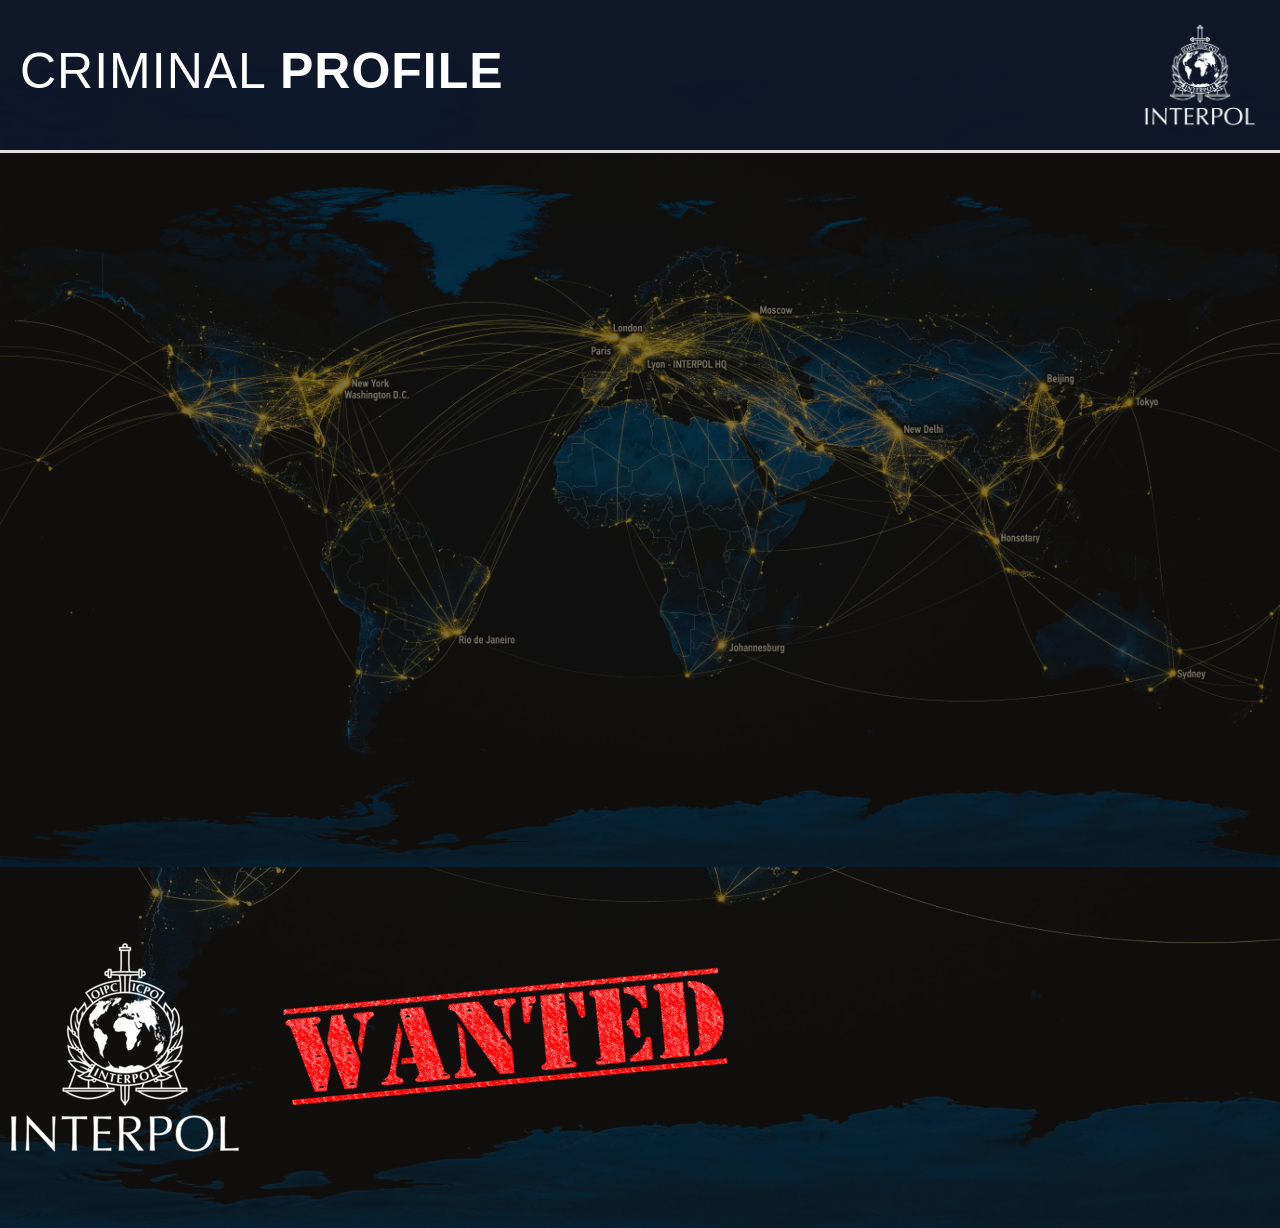
<file: src/main/resources/static/info.html>
<!DOCTYPE html>
<html lang="en">
<head>
    <meta charset="UTF-8">
    <meta name="viewport" content="width=device-width, initial-scale=1.0">
    <title>Criminal Info</title>

    <!--Bootstrap-->
    <link href="https://cdn.jsdelivr.net/npm/bootstrap@5.3.8/dist/css/bootstrap.min.css" rel="stylesheet">

    <!--CSS-->
    <link rel="stylesheet" href="style.css">
    <link rel="stylesheet" href="info.css">

    <!--JavaScript-->

    <script src="JavaScript/slideshow.js" defer></script>

</head>
<body>

<header>
    <h1>CRIMINAL <b>PROFILE</b></h1>
    <img src="Images/White_INTERPOL_Logo.png" alt="INTERPOL-logo">
</header>

<!--HTML bakgrunn-->
<div class="html-background">
    <img src="Images/Map.jpg" alt="World map" class="map">
    <img src="Images/White_INTERPOL_Logo.png" alt="INTERPOL-logo" class="">
    <img src="Images/Wanted.png" alt="wanted-stamp">



</div>






</body>
</html>
</file>
<file: src/main/resources/static/style.css>
* {
    box-sizing: border-box;
    font-family: 'Inter', sans-serif;

}


html {
scroll-behavior: smooth;
}

body {
    /*background-color: #F5F7FA;*/
    margin: 0;
    padding: 0;
}

p {
    line-height: 1.7;
}

button {
  font-family: inherit;
}

/* ---------------------------------Navigasjonslinje-------------------------------- */
nav {
    position: fixed;
    top: 0;
    left: 0;
    width: 100%;
    z-index: 1000;
    background-color: rgba(15, 23, 42, 0.96);
    box-shadow: 0 4px 10px rgba(0,0,0,0.25);
    transition: transform 0.4s ease-in-out;

}

/* Hovedmenyen */

nav ul {
    display: flex;
    align-items: center;
    flex-wrap: wrap;
    list-style:none;
    margin: 0;
    padding: 0 20px;

}

/* Menypunkter */
nav ul li {
    position: relative;

}

/* Logo */
.logo {
    display: flex;
    align-items: center;
    margin-right: 15px;
}

.logo img {
    height: 65px;
    width: auto;
}


/* Navigasjon Lenker */
nav ul li a {
   display: block;
    padding: 22px 18px;
    color: white;
    text-decoration: none;
    font-size: 15px;
    transition: background-color 0.25s ease;
}

/* Hover-effekt */
nav ul li a:hover {

    background-color: rgba(255, 255, 255, 0.1);
}

/* Dropdown-meny */
.dropdown-menu {
    display: none;
    position: absolute;
    top: 100%;
    left: 0;
    background-color: #1E3A5F;
    box-shadow: 0 8px 20px rgba(0,0,0,0.25);
    list-style:none;
    max-height: 400px;
    overflow-y:auto; /* Rullefelt */
    overscroll-behavior: contain; /* Slå av rullekjedefunksjon på element når du prøver å rulle forbi rullegrensen.*/
    overflow-x: hidden ; /*Fjerne horisontal scrolling */
    white-space: nowrap; /* Unngå at teksten brytes, og blir på en linje */
}


/* Dropdown-elementene skal ligge under hverandre */
.dropdown-menu li {
    width: 100%;
}

.dropdown-menu li a {
    padding:12px 18px;
    font-size: 14px;


}
/* Vis dropdown ved hover */
.dropdown:hover .dropdown-menu,
.dropdown:focus-within .dropdown-menu {
    display: block;
}


/* Hover på dropdown-elementene */
.dropdown-menu li a:hover {
    background-color: rgba(255, 255, 255, 0.12);
}



/* ---------------------------------Image Slideshow / Carousel + Knapper-------------------------------- */

.slider {
    position: relative;
    width: 100%;
    overflow: hidden;
    margin: auto;
}

.slider-track {
    display: flex;
    transition: transform 0.5s ease;

}

.slide {
    min-width: 100%;
    position: relative;

}

.slide img {
    display: block;
    width: 100%;
    height: 800px;
    object-fit: cover;

}

/*Mørkt gradient-overlegg*/

.slide::after {
    content: "";
    position: absolute;
    inset: 0;
    background: linear-gradient(to top, rgba(15, 23, 42, 0.9), rgba(15, 23, 42, 0.1) );
}

/*Slide-content*/

.slide-content {
    position: absolute;
    bottom: 55px;
    left: 8px;
    z-index: 2;
    max-width: 750px;
    color: white;

    width: 80%;
    padding: 30px;
    background-color: rgba(15, 23, 42, 0.8);
    border-radius: 5px;
    box-shadow: 0 4px 10px rgba(0,0,0,0.3);
}

.slide-label,
.section-label {
    display: inline-block;
    margin-bottom: 10px;
    color: #94A3B8;
    font-size: 13px;
    font-weight: bold;
    letter-spacing: 2px;
}

.slide-content p {
    margin: 0;
    font-size: 18px;
    color: #E2E8F0;
}

/*slide knapper*/
.prev, .next {
    position: absolute;
    top: 50%;
    transform: translateY(-50%);
    z-index: 3;
    width: 45px;
    height: 45px;
    border: none;
    border-radius: 50%;
    background-color: rgba(15, 23, 42, 0.75);
    color: white;
    font-size: 24px;
    cursor: pointer;
    transition: background-color 0.3s ease, transform 0.2s ease;
}

.prev {
    left: 25px;
}

.next {
    right: 25px;
}

.prev:hover, .next:hover {
    background-color: white;
    color: black;
}

/* ---------------------------------Tekst og info seksjon-------------------------------- */

.text-container {

    display: flex;
    flex-wrap: wrap;
    align-items: flex-start;
    gap: 60px;
    margin: 0 auto;
    padding: 25px 40px;

}


.text {
    flex: 1 1 600px;
    max-width: 900px;
}

.text h2 {
    margin-top: 40px;
    margin-bottom: 15px;
    color: black;
    font-size: 28px;
    font-weight: 700;
}

.text h2:first-of-type {
    margin-top: 0;
}

.text h3 {
    margin-top: 35px;
    color: black;
    font-size: 20px;
}

.text ul {
    padding-left: 25px;
}

.text li {
    margin-bottom: 10px;
    line-height: 1.6;
}

.text-container aside {
    flex: 0 1 300px;
}


.text-container img {
    width: 100%;
    height: auto;
    border: 1px solid black;
    object-fit: cover;
    border-radius: 10px;
    box-shadow: 0 10px 30px rgb(0,0,0,0.12);
}

/*Viktig varsel*/

.important-warning {
    margin: 30px 0;
    padding: 18px 20px;
    border-left: 5px solid red;
    background-color: white;
    color: #991B1B;
    font-weight: 700;
    box-shadow: 0 4px 15px rgba(0, 0, 0, 0.05);
}


/*---------------Oversikt over Interpol-varsler + Bootstrap card til Interpol-varsler ------------------*/

.notice-section {
    padding: 80px 40px;
    background-color: white;


}

.notice-headning {
    max-width: 1200px;

}

.notice-headning h2 {
    margin: 0 0 10px;
    color: black;
    font-size: 36px;
}
.notice-headning p {
    color: black;
}

/* Notice grid */

.interpol-notice-container {

    display: grid;
    grid-template-columns: repeat(1,2fr);
    gap: 15px;
    max-width: 100%;
    margin: auto;

}
/* individuell notice */
.interpol-notice {
    width: 100%;
}

/*Full-width notoce*/
.full-width-notice {
    grid-column:1/-1;
}

/*Notice knapp*/
.notice-button {
    width: 100%;
    min-height: 65px;
    padding: 18px 20px;
    display: flex;
    justify-content: space-between;
    align-items: center;
    border-radius: 6px;
    background-color: white;
    font-size: 16px;
    font-weight: 600;
    cursor: pointer;
    transition: background-color 0.4s ease, color 0.4s ease, transform 0.2s ease;
}

.notice-button:hover {
    background-color: rgba(15, 23, 42, 0.05);
    transform: translateY(-2px);
}

/*Notice piler*/
.arrow {
    transition: transform 0.3s ease;
}


/*Notice-kort, hver Notice kort */
.notice-card {
    margin-top: 10px;
    padding: 20px;
    background-color: rgba(15, 23, 42, 0.96);
    box-shadow: 0 4px 10px rgba(0,0,0,0.25);
    color: white;
    border: solid #D1D5DB;
    border-radius: 12px;
    width: 100%;
    text-align: center;
}


/*Notice kort --> bilde*/
.notice-img {
    width: auto;
    height: 300px;
    object-fit: cover;
    border-radius: 10px;
    border-color: white;
    border-style: solid;


}

/*Notice kort --> beskrivelse*/
.notice-body {
    padding: 20px;
    border-bottom: solid ;
}

/*-----------Notice farge------------ */

/*Red Notice*/
.notice-button.red {
    border: 1px solid red;
    color: black;
    background-color:white;
}

.notice-button.red:hover {
    background-color: red;
    color: white;
}


/*Yellow Notice*/
.notice-button.yellow {
    border: 1px solid #EAB308;
    color: black;
    background-color:white;
}

.notice-button.yellow:hover {
    background-color: #EAB308;
    color: black;
}

/*Blue Notice*/
.notice-button.blue {
    border: 1px solid darkblue;
    color: black;
    background-color:white;
}

.notice-button.blue:hover {
    background-color: darkblue;
    color: white;
}

/*Black Notice*/
.notice-button.black {
    border: 1px solid black;
    color: black;
    background-color:white;


}

.notice-button.black:hover {
    background-color: black;
    color: white;
}

/*Green Notice*/
.notice-button.green {
    border: 1px solid green;
    color: black;
    background-color:white;


}

.notice-button.green:hover {
    background-color: green;
    color: white;
}


/*Orange Notice*/
.notice-button.orange {
    border: 1px solid orange;
    color: black;
    background-color:white;


}

.notice-button.orange:hover {
   background-color: orange;
    color: white;
}

/*Purple Notice*/

.notice-button.purple {
    border: 1px solid purple;
    color: black;
    background-color:white;
}

.notice-button.purple:hover {
    background-color: purple;
    color: white;
}

/*Silver Notice*/
.notice-button.silver {
    border: 1px solid silver;
    background-color:white;
    color: black;
}

.notice-button.silver:hover {
    background-color: silver;
    color: white;
}
/*INTERPOL–United Nations Security Council Special Notice*/
.notice-button.lightBlue {
    border: 1px solid dodgerblue;
    color: black;
    background-color:white;
}

.notice-button.lightBlue:hover {
    background-color: dodgerblue;
    color: white;
}






/* Klikk → "show" klassen legges til → display: block → vises*/
/* Klikk igjen → "show" klassen fjernes → display: none → skjules*/

#red-info.show,
#yellow-info.show,
#blue-info.show,
#blue-info.show,
#black-info.show,
#green-info.show,
#orange-info.show,
#purple-info.show,
#silver-info.show,
#UN-info.show {
    display: block;
}


#red-info,
#yellow-info,
#blue-info,
#blue-info,
#black-info,
#green-info,
#orange-info,
#purple-info,
#silver-info,
#UN-info {
    display: none;
}

/*Søkeområdet*/

.search-section {
    padding: 80px 20px;
    background-color: #1E3A5F;
    color: white;
}

.search-heading {
    text-align: center;
    margin-bottom: 40px;
}

.search-heading h1 {
    margin: 0 0 10px;
    color: white;
    font-size: 38px;
}

.search-heading p {
    margin: 0;
    color: white;
}

/*Search card*/
.search-container {
    max-width: 1200px;
    margin: 0 auto;
}

.search-container form {
    padding: 35px;
    background-color: white;
    border-radius: 10px;
    box-shadow: 0 5px 25px rgba(0, 0, 0, 0.08);
}

/* Legend */
legend {
    margin-bottom: 25px;
    color: black;
    font-size: 24px;
    font-weight: 700;
}

/* Labels */

label {
    margin-bottom: 7px;
    color: black;
    font-weight: 600;
}

/* Inputs */

.form-control, .form-select {
    min-height: 45px;
    border: 1px solid black;
    border-radius: 6px;
}

.form-control:focus, .form-select:focus {
    border-color: black;
    box-shadow: 0 0 0 3px rgba(15, 23, 42, 0.12);
}

/*Søkeknapp*/

.search-button {
    margin-top: 10px;
    padding: 12px 25px;
    border: none;
    border-radius: 6px;
    background-color: #1E3A5F;
    color: white;
    font-weight: 600;
    cursor: pointer;
    transition: background-color 0.3s ease, transform 0.2s ease;
}

.search-button:hover {
    background-color: black;
    transform: translateY(-2px);
}


/*Søkeresultater*/

#result {
    display: flex;
    flex-wrap: wrap;
    gap: 30px;
    justify-content: flex-start;
    margin-top: 30px;
}



/*Bootstrap card*/

.card {
    overflow: hidden;
    border: none;
    border-radius: 10px;
    box-shadow: 0 5px 20px rgba(0, 0, 0, 0.08);
    transition: transform 0.2s ease, box-shadow 0.2s ease;

}

.card:hover {
    transform: translateY(-5px);
    box-shadow:0 10px 25px rgba(0, 0, 0, 0.15);
}

/* Card image */

.card-img-top {
    height: 300px;
    object-fit: scale-down;

}

/* Card title */

.card-title {
    color: black;
    text-align: center;
    font-weight: 700;
}


/*-------------Footer-----------------*/

.footer {
    width: 100%;
    background-color: #0F2742;
    color: #E2E8F0;
    padding: 40px 0;
}

/*Footer --> interpol logo*/
.footer img {
    width: 150px;
    display: block;
    margin: 0 auto 40px;
}

/*Footer --> column*/
.footerColumn {
    display: flex;
    flex-direction: column;

}
.footerRow {
    max-width: 1100px;
    margin: 0 auto;
    padding: 10px 30px;

    display: grid;
    grid-template-columns: repeat(3,1fr);
    gap: 40px 60px;
    border-top: 1px solid rgb(255, 255, 255, 0.2);
}

/* Responsiv: 2 kolonner på nettbrett, 1 kolonne på mobil */

@media (max-width: 768px) {
    .footerRow {
        grid-template-columns: repeat(2, 1fr);
        gap: 30px;
    }
}

@media (max-width: 480px) {
    .footerRow {
        grid-template-columns: 1fr;
        text-align: center;
    }
}

.footerColumn span {
    font-size: 16px;
    font-weight: bold;
    margin-bottom: 15px;
    color: white;
    letter-spacing: 0.5px;
}

/*Links*/
.footerColumn p {
    margin: 0 0 10px;
}
.footerColumn a {
    display: inline-block;
    color: #E2E8F0;
    text-decoration: none;
    transition: color 0.2s ease;
}
.footerColumn a:hover {
    text-decoration: underline;
    color: #ff784d;
}

/*Footer --> Social Media*/

.socialMedia {
    display: flex;
    justify-content: center;
    align-items: center;
    flex-wrap: wrap;
    gap: 16px;
    padding: 20px 0;
    border-top: 1px solid #e0e0e0;
    border-bottom: 1px solid #e0e0e0 ;
}


.social-icon {
    display: flex;
    align-items: center;
    justify-content: center;
    padding: 8px;
    border-radius: 50%;
    transition: transform 0.2s ease, box-shadow 0.2s ease ;
}

.social-icon img:hover {
    border-color: #0F2742;
}



.socialMedia img {
    display: block;
    width: 50px;
    height: 50px;
    object-fit: cover;
    border: 2px solid #e0e0e0;
    border-radius: 50%;
}
</file>
<file: src/main/resources/static/info.css>
* {
    padding: 0;
    margin: 0;
}

body {
    background-image: url("Images/Map.jpg");
    background-size: cover;
    background-position: center;

}

.map {
    width: 100%;
    height: 100%;
    object-fit: cover;
}







header {

    background-color: #991B1B;
    display: flex;
    justify-content: space-between;
    align-items: center;
    padding: 20px;

    border-bottom-style: solid;
    border-color: #e0e0e0;

    background-color: rgba(15, 23, 42, 0.96);
    box-shadow: 0 4px 10px rgba(0,0,0,0.25);

    img {
        width: 120px;
    }

    h1 {
        color: white;
        font-family: 'Montserrat', sans-serif;
        font-size: 50px;
        letter-spacing: 1px;
        text-transform: uppercase;
    }
}
</file>
